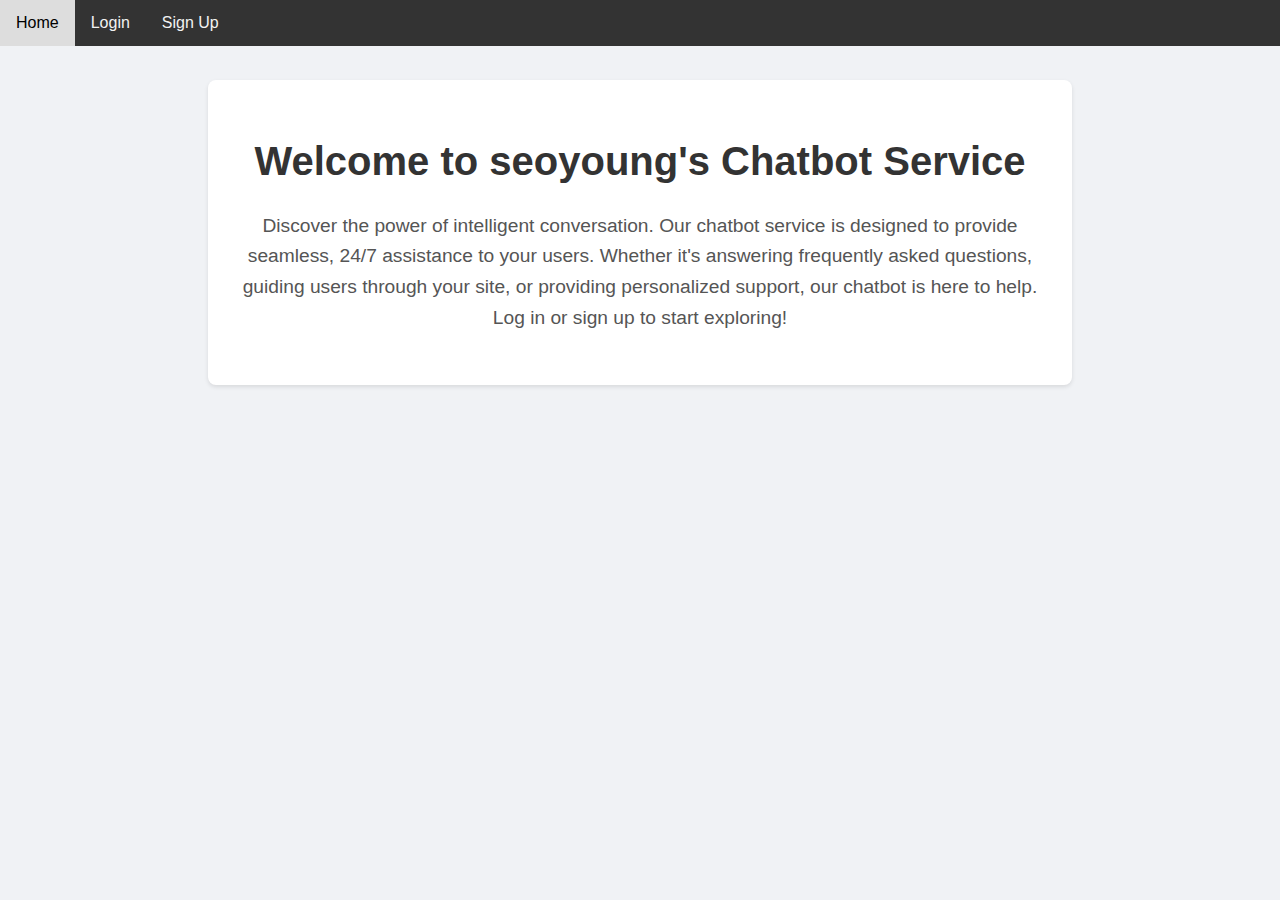
<file: index.html>
<!DOCTYPE html>
<html lang="en">
<head>
    <meta charset="UTF-8">
    <meta name="viewport" content="width=device-width, initial-scale=1.0">
    <title>seoyoung</title>
    <style>
        body {
            font-family: sans-serif;
            margin: 0;
            background-color: #f0f2f5;
        }
        .navbar {
            overflow: hidden;
            background-color: #333;
            position: fixed;
            top: 0;
            width: 100%;
        }
        .navbar a {
            float: left;
            display: block;
            color: #f2f2f2;
            text-align: center;
            padding: 14px 16px;
            text-decoration: none;
        }
        .navbar a:hover {
            background-color: #ddd;
            color: black;
        }
        .main-content {
            padding-top: 80px; /* Add padding to avoid overlap with navbar */
            display: flex;
            justify-content: center;
            align-items: center;
            flex-direction: column;
            text-align: center;
        }
        .intro-container {
            background-color: white;
            padding: 2rem;
            border-radius: 8px;
            box-shadow: 0 2px 4px rgba(0, 0, 0, 0.1);
            max-width: 800px;
        }
        h1 {
            font-size: 2.5rem;
            color: #333;
        }
        p {
            font-size: 1.2rem;
            color: #555;
            line-height: 1.6;
        }
    </style>
</head>
<body>
    <div class="navbar">
        <a href="index.html">Home</a>
        <a href="login.html">Login</a>
        <a href="signup.html">Sign Up</a>
    </div>
    <div class="main-content">
        <div class="intro-container">
            <h1>Welcome to seoyoung's Chatbot Service</h1>
            <p>
                Discover the power of intelligent conversation. Our chatbot service is designed to provide seamless, 
                24/7 assistance to your users. Whether it's answering frequently asked questions, 
                guiding users through your site, or providing personalized support, our chatbot is here to help.
                Log in or sign up to start exploring!
            </p>
        </div>
    </div>
</body>
</html>
</file>
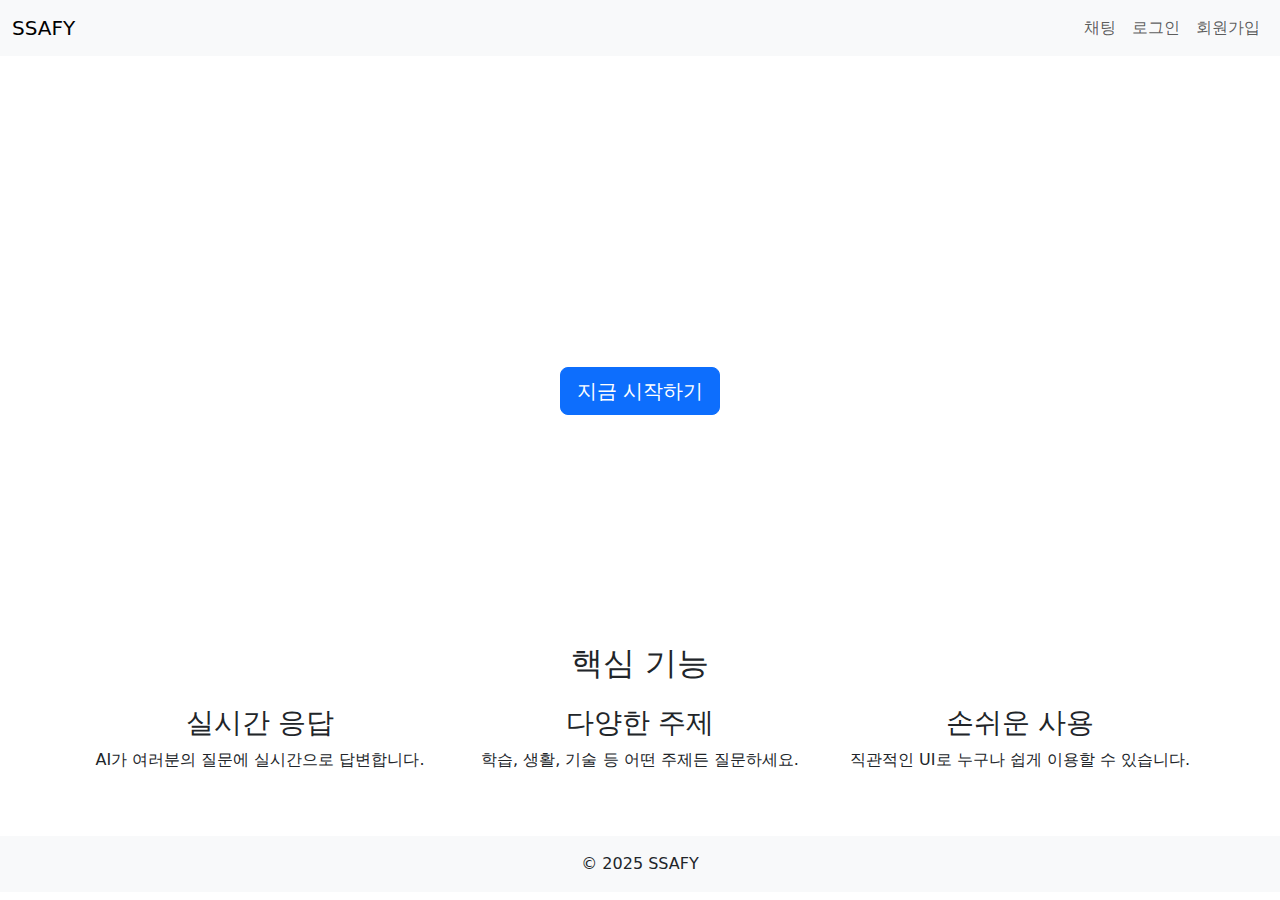
<file: ai_day2/index.html>
<!DOCTYPE html>
<html lang="ko">
<head>

    <meta charset="UTF-8">
    <meta name="viewport" content="width=device-width, initial-scale=1.0">
    <title>SSAFY AI 챗봇 서비스</title>
    <link href="https://cdn.jsdelivr.net/npm/bootstrap@5.3.0/dist/css/bootstrap.min.css" rel="stylesheet">
    <link href="css/style.css" rel="stylesheet">
</head>
<body>

    <!-- 네비게이션 바 -->
    <nav class="navbar navbar-expand-lg navbar-light bg-light fixed-top">
        <div class="container-fluid">
            <a class="navbar-brand" href="index.html">SSAFY</a>
            <button class="navbar-toggler" type="button" data-bs-toggle="collapse" data-bs-target="#navbarNav" aria-controls="navbarNav" aria-expanded="false" aria-label="Toggle navigation">
                <span class="navbar-toggler-icon"></span>
            </button>
            <div class="collapse navbar-collapse" id="navbarNav">
                <ul class="navbar-nav ms-auto">
                    <li class="nav-item">
                        <a class="nav-link" href="chat.html">채팅</a>
                    </li>
                    <li class="nav-item">
                        <a class="nav-link" href="login.html">로그인</a>
                    </li>
                    <li class="nav-item">
                        <a class="nav-link" href="signup.html">회원가입</a>
                    </li>
                </ul>
            </div>
        </div>
    </nav>

    <!-- Hero Section -->
    <header class="hero-section text-center text-white d-flex justify-content-center align-items-center">
        <div class="container">
            <h1 class="display-3">SSAFY AI 챗봇</h1>
            <p class="lead">당신의 모든 질문에 답해드립니다.</p>
            <a href="chat.html" class="btn btn-primary btn-lg">지금 시작하기</a>
        </div>
    </header>

    <!-- 기능 소개 -->
    <section class="container mt-5">
        <h2 class="text-center mb-4">핵심 기능</h2>
        <div class="row">
            <div class="col-md-4 text-center">
                <h3>실시간 응답</h3>
                <p>AI가 여러분의 질문에 실시간으로 답변합니다.</p>
            </div>
            <div class="col-md-4 text-center">
                <h3>다양한 주제</h3>
                <p>학습, 생활, 기술 등 어떤 주제든 질문하세요.</p>
            </div>
            <div class="col-md-4 text-center">
                <h3>손쉬운 사용</h3>
                <p>직관적인 UI로 누구나 쉽게 이용할 수 있습니다.</p>
            </div>
        </div>
    </section>

    <!-- 푸터 -->
    <footer class="bg-light text-center text-lg-start mt-5">
        <div class="text-center p-3">
            © 2025 SSAFY
        </div>
    </footer>

    <script src="https://cdn.jsdelivr.net/npm/bootstrap@5.3.0/dist/js/bootstrap.bundle.min.js"></script>
    <script src="js/app.js"></script>
</body>
</html>
</file>
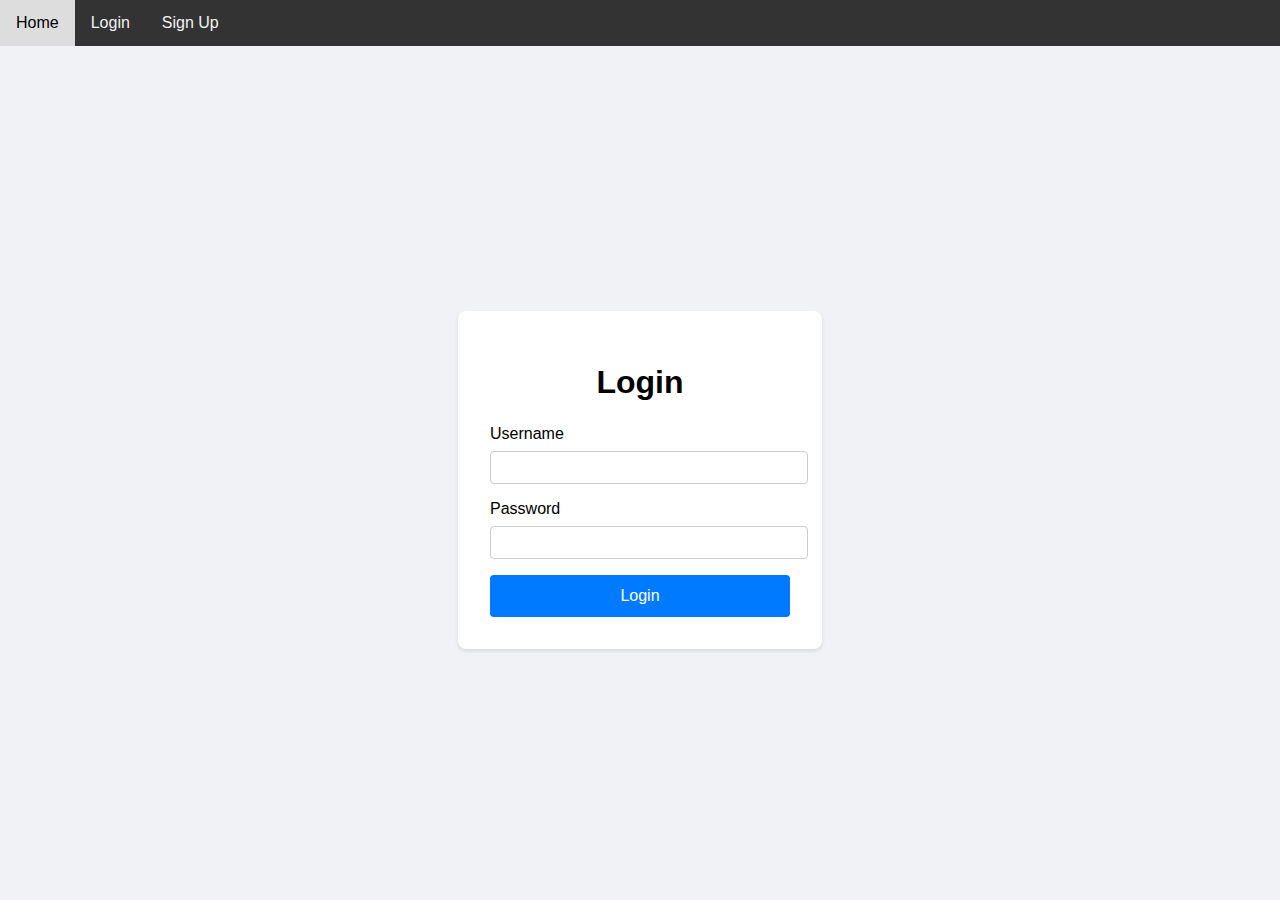
<file: login.html>
<!DOCTYPE html>
<html lang="en">
<head>
    <meta charset="UTF-8">
    <meta name="viewport" content="width=device-width, initial-scale=1.0">
    <title>Login</title>
    <style>
        body {
            font-family: sans-serif;
            display: flex;
            justify-content: center;
            align-items: center;
            height: 100vh;
            background-color: #f0f2f5;
            margin: 0;
        }
        .navbar {
            overflow: hidden;
            background-color: #333;
            position: fixed;
            top: 0;
            width: 100%;
        }
        .navbar a {
            float: left;
            display: block;
            color: #f2f2f2;
            text-align: center;
            padding: 14px 16px;
            text-decoration: none;
        }
        .navbar a:hover {
            background-color: #ddd;
            color: black;
        }
        .login-container {
            background-color: white;
            padding: 2rem;
            border-radius: 8px;
            box-shadow: 0 2px 4px rgba(0, 0, 0, 0.1);
            width: 300px;
            margin-top: 60px; /* Add margin to avoid overlap with navbar */
        }
        h1 {
            text-align: center;
            margin-bottom: 1.5rem;
        }
        .input-group {
            margin-bottom: 1rem;
        }
        .input-group label {
            display: block;
            margin-bottom: 0.5rem;
        }
        .input-group input {
            width: 100%;
            padding: 0.5rem;
            border: 1px solid #ccc;
            border-radius: 4px;
        }
        button {
            width: 100%;
            padding: 0.75rem;
            border: none;
            border-radius: 4px;
            background-color: #007bff;
            color: white;
            font-size: 1rem;
            cursor: pointer;
        }
        button:hover {
            background-color: #0056b3;
        }
    </style>
</head>
<body>
    <div class="navbar">
        <a href="index.html">Home</a>
        <a href="login.html">Login</a>
        <a href="signup.html">Sign Up</a>
    </div>
    <div class="login-container">
        <h1>Login</h1>
        <form action="/login" method="post">
            <div class="input-group">
                <label for="username">Username</label>
                <input type="text" id="username" name="username" required>
            </div>
            <div class="input-group">
                <label for="password">Password</label>
                <input type="password" id="password" name="password" required>
            </div>
            <button type="submit">Login</button>
        </form>
    </div>
</body>
</html>
</file>
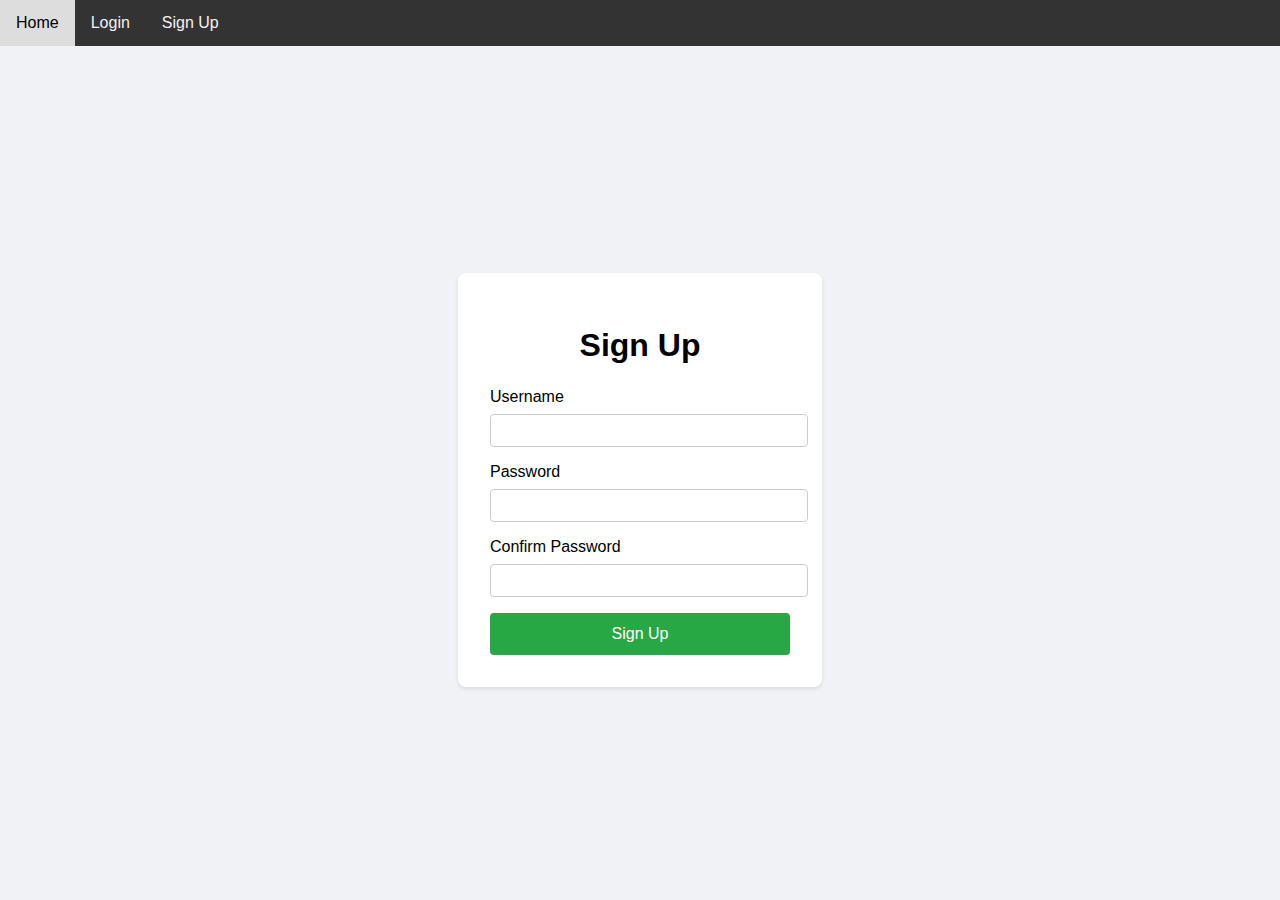
<file: signup.html>
<!DOCTYPE html>
<html lang="en">
<head>
    <meta charset="UTF-8">
    <meta name="viewport" content="width=device-width, initial-scale=1.0">
    <title>Sign Up</title>
    <style>
        body {
            font-family: sans-serif;
            display: flex;
            justify-content: center;
            align-items: center;
            height: 100vh;
            background-color: #f0f2f5;
            margin: 0;
        }
        .navbar {
            overflow: hidden;
            background-color: #333;
            position: fixed;
            top: 0;
            width: 100%;
        }
        .navbar a {
            float: left;
            display: block;
            color: #f2f2f2;
            text-align: center;
            padding: 14px 16px;
            text-decoration: none;
        }
        .navbar a:hover {
            background-color: #ddd;
            color: black;
        }
        .signup-container {
            background-color: white;
            padding: 2rem;
            border-radius: 8px;
            box-shadow: 0 2px 4px rgba(0, 0, 0, 0.1);
            width: 300px;
            margin-top: 60px; /* Add margin to avoid overlap with navbar */
        }
        h1 {
            text-align: center;
            margin-bottom: 1.5rem;
        }
        .input-group {
            margin-bottom: 1rem;
        }
        .input-group label {
            display: block;
            margin-bottom: 0.5rem;
        }
        .input-group input {
            width: 100%;
            padding: 0.5rem;
            border: 1px solid #ccc;
            border-radius: 4px;
        }
        button {
            width: 100%;
            padding: 0.75rem;
            border: none;
            border-radius: 4px;
            background-color: #28a745;
            color: white;
            font-size: 1rem;
            cursor: pointer;
        }
        button:hover {
            background-color: #218838;
        }
    </style>
</head>
<body>
    <div class="navbar">
        <a href="index.html">Home</a>
        <a href="login.html">Login</a>
        <a href="signup.html">Sign Up</a>
    </div>
    <div class="signup-container">
        <h1>Sign Up</h1>
        <form action="/signup" method="post">
            <div class="input-group">
                <label for="username">Username</label>
                <input type="text" id="username" name="username" required>
            </div>
            <div class="input-group">
                <label for="password">Password</label>
                <input type="password" id="password" name="password" required>
            </div>
            <div class="input-group">
                <label for="confirm-password">Confirm Password</label>
                <input type="password" id="confirm-password" name="confirm-password" required>
            </div>
            <button type="submit">Sign Up</button>
        </form>
    </div>
</body>
</html>
</file>
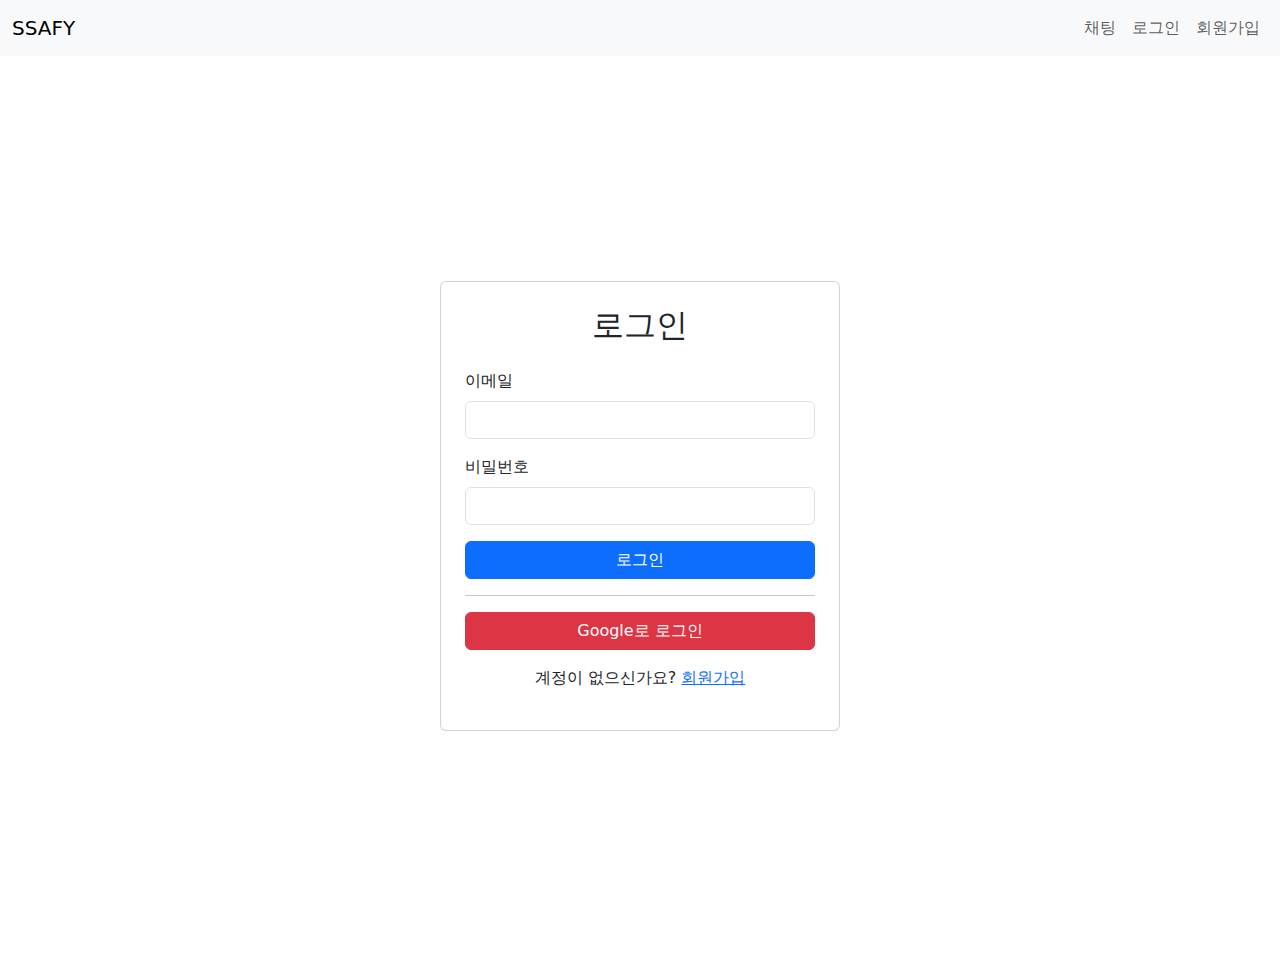
<file: ai_day2/login.html>
<!DOCTYPE html>
<html lang="ko">
<head>
    <meta charset="UTF-8">
    <meta name="viewport" content="width=device-width, initial-scale=1.0">
    <title>로그인 - SSAFY 챗봇</title>
    <link href="https://cdn.jsdelivr.net/npm/bootstrap@5.3.0/dist/css/bootstrap.min.css" rel="stylesheet">
    <link href="css/style.css" rel="stylesheet">
</head>
<body>

    <!-- 네비게이션 바 -->
    <nav class="navbar navbar-expand-lg navbar-light bg-light fixed-top">
        <div class="container-fluid">
            <a class="navbar-brand" href="index.html">SSAFY</a>
            <button class="navbar-toggler" type="button" data-bs-toggle="collapse" data-bs-target="#navbarNav" aria-controls="navbarNav" aria-expanded="false" aria-label="Toggle navigation">
                <span class="navbar-toggler-icon"></span>
            </button>
            <div class="collapse navbar-collapse" id="navbarNav">
                <ul class="navbar-nav ms-auto">
                    <li class="nav-item">
                        <a class="nav-link" href="chat.html">채팅</a>
                    </li>
                    <li class="nav-item">
                        <a class="nav-link" href="login.html">로그인</a>
                    </li>
                    <li class="nav-item">
                        <a class="nav-link" href="signup.html">회원가입</a>
                    </li>
                </ul>
            </div>
        </div>
    </nav>

    <!-- 로그인 폼 -->
    <div class="container d-flex justify-content-center align-items-center" style="height: 100vh;">
        <div class="card p-4" style="width: 100%; max-width: 400px;">
            <h2 class="text-center mb-4">로그인</h2>
            <form>
                <div class="mb-3">
                    <label for="email" class="form-label">이메일</label>
                    <input type="email" class="form-control" id="email" required>
                </div>
                <div class="mb-3">
                    <label for="password" class="form-label">비밀번호</label>
                    <input type="password" class="form-control" id="password" required>
                </div>
                <button type="submit" class="btn btn-primary w-100">로그인</button>
                <hr>
                <button type="button" class="btn btn-danger w-100">Google로 로그인</button>
            </form>
            <div class="text-center mt-3">
                <p>계정이 없으신가요? <a href="signup.html">회원가입</a></p>
            </div>
        </div>
    </div>

    <script src="https://cdn.jsdelivr.net/npm/bootstrap@5.3.0/dist/js/bootstrap.bundle.min.js"></script>
    <script src="js/app.js"></script>
</body>
</html>
</file>
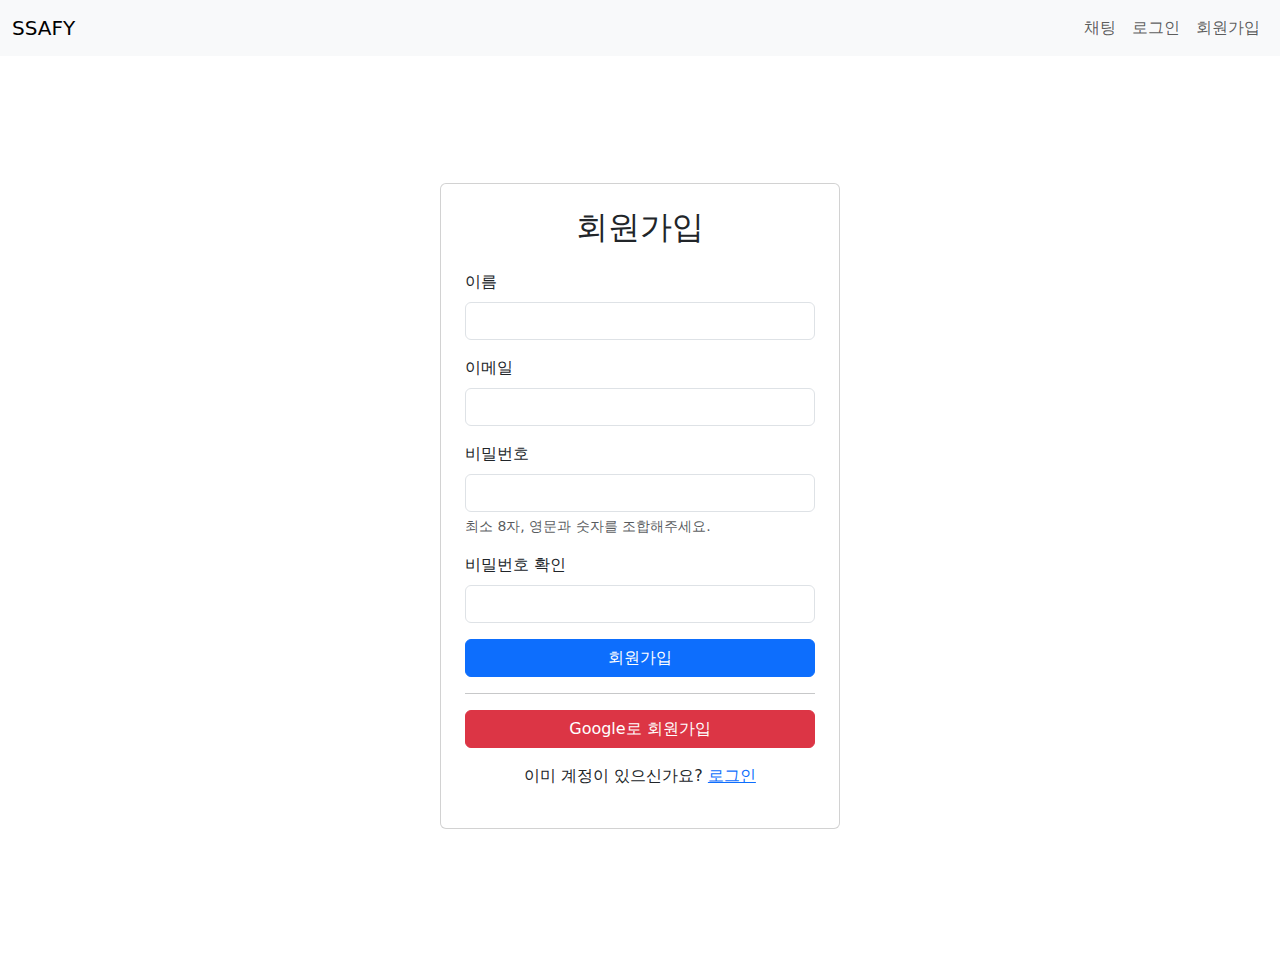
<file: ai_day2/signup.html>
<!DOCTYPE html>
<html lang="ko">
<head>
    <meta charset="UTF-8">
    <meta name="viewport" content="width=device-width, initial-scale=1.0">
    <title>회원가입 - SSAFY 챗봇</title>
    <link href="https://cdn.jsdelivr.net/npm/bootstrap@5.3.0/dist/css/bootstrap.min.css" rel="stylesheet">
    <link href="css/style.css" rel="stylesheet">
</head>
<body>

    <!-- 네비게이션 바 -->
    <nav class="navbar navbar-expand-lg navbar-light bg-light fixed-top">
        <div class="container-fluid">
            <a class="navbar-brand" href="index.html">SSAFY</a>
            <button class="navbar-toggler" type="button" data-bs-toggle="collapse" data-bs-target="#navbarNav" aria-controls="navbarNav" aria-expanded="false" aria-label="Toggle navigation">
                <span class="navbar-toggler-icon"></span>
            </button>
            <div class="collapse navbar-collapse" id="navbarNav">
                <ul class="navbar-nav ms-auto">
                    <li class="nav-item">
                        <a class="nav-link" href="chat.html">채팅</a>
                    </li>
                    <li class="nav-item">
                        <a class="nav-link" href="login.html">로그인</a>
                    </li>
                    <li class="nav-item">
                        <a class="nav-link" href="signup.html">회원가입</a>
                    </li>
                </ul>
            </div>
        </div>
    </nav>

    <!-- 회원가입 폼 -->
    <div class="container d-flex justify-content-center align-items-center" style="height: 100vh;">
        <div class="card p-4" style="width: 100%; max-width: 400px;">
            <h2 class="text-center mb-4">회원가입</h2>
            <form>
                <div class="mb-3">
                    <label for="name" class="form-label">이름</label>
                    <input type="text" class="form-control" id="name" required>
                </div>
                <div class="mb-3">
                    <label for="email" class="form-label">이메일</label>
                    <input type="email" class="form-control" id="email" required>
                </div>
                <div class="mb-3">
                    <label for="password" class="form-label">비밀번호</label>
                    <input type="password" class="form-control" id="password" required>
                    <div class="form-text">최소 8자, 영문과 숫자를 조합해주세요.</div>
                </div>
                <div class="mb-3">
                    <label for="password-confirm" class="form-label">비밀번호 확인</label>
                    <input type="password" class="form-control" id="password-confirm" required>
                </div>
                <button type="submit" class="btn btn-primary w-100">회원가입</button>
                <hr>
                <button type="button" class="btn btn-danger w-100">Google로 회원가입</button>
            </form>
            <div class="text-center mt-3">
                <p>이미 계정이 있으신가요? <a href="login.html">로그인</a></p>
            </div>
        </div>
    </div>

    <script src="https://cdn.jsdelivr.net/npm/bootstrap@5.3.0/dist/js/bootstrap.bundle.min.js"></script>
    <script src="js/app.js"></script>
</body>
</html>
</file>
<file: ai_day2/css/style.css>
/* General Body Styling */
body {
    padding-top: 56px; /* 네비게이션 바 높이만큼 패딩 추가 */
}

/* Hero Section */
.hero-section {
    background: url('https://via.placeholder.com/1920x1080') no-repeat center center;
    background-size: cover;
    height: 60vh;
}

/* Chat Container */
.chat-container {
    margin-top: 80px;
    max-width: 800px;
}

.chat-box {
    height: 60vh;
    overflow-y: auto;
    display: flex;
    flex-direction: column;
}

.message {
    margin-bottom: 15px;
    padding: 10px 15px;
    border-radius: 20px;
    max-width: 70%;
    line-height: 1.4;
}

.message.user {
    background-color: #0d6efd;
    color: white;
    align-self: flex-end;
}

.message.bot {
    background-color: #e9ecef;
    color: black;
    align-self: flex-start;
}

.message .spinner-border {
    width: 1rem;
    height: 1rem;
    border-width: .2em;
}
</file>
